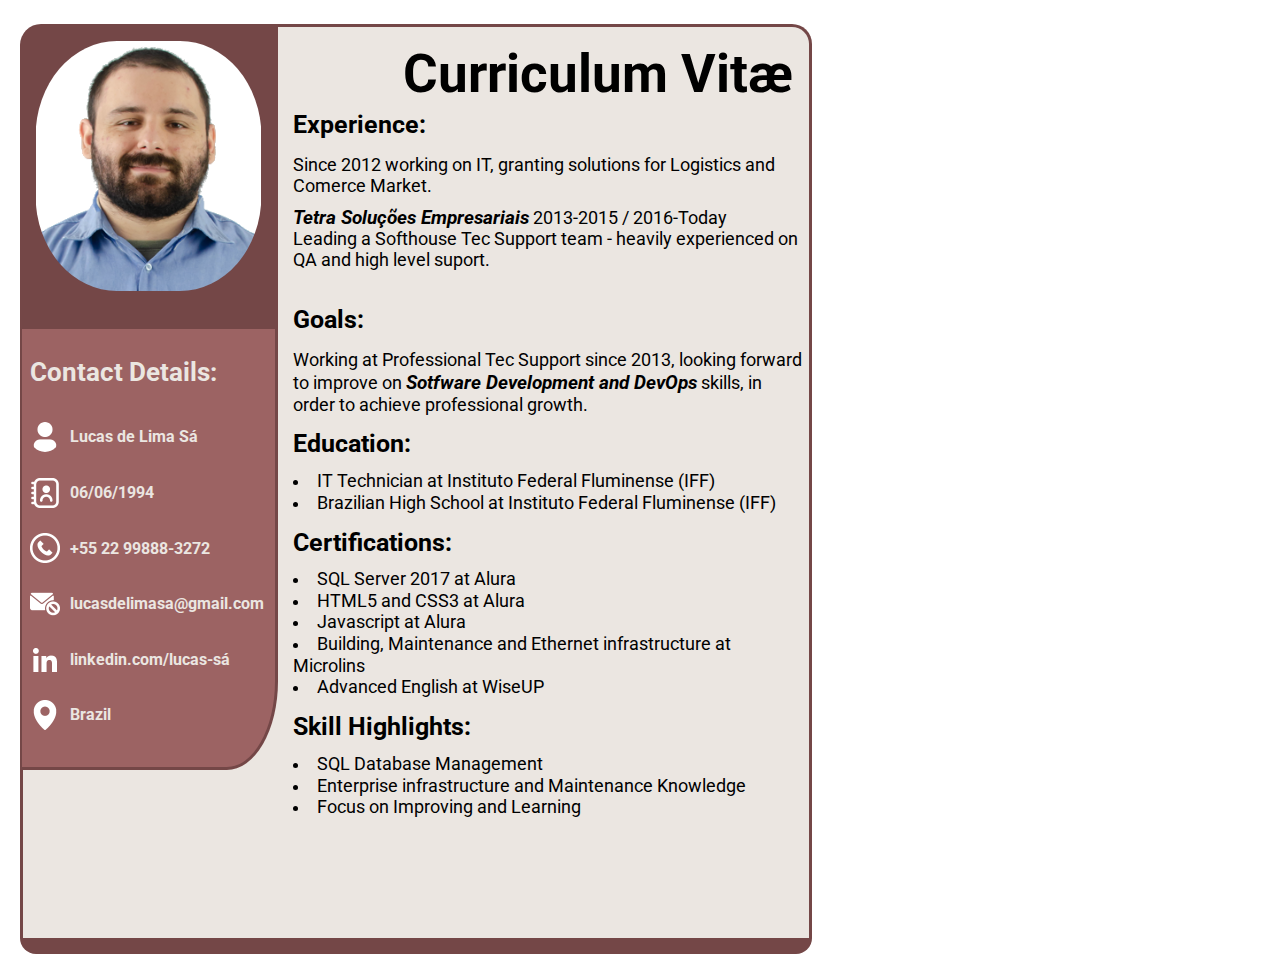
<file: CURRICULO English/index.html>
<!DOCTYPE html>
<html lang="pt-br" class>
    <head>
        <meta charset="UTF-8">
        <meta http-equiv="X-UA-Compatible" content="IE=edge">
        <meta name="viewport" content="width=device-width, initial-scale=1.0">
        <title>Curriculum Vitæ - Lucas de Lima Sá</title>
        <link rel="preconnect" href="https://fonts.googleapis.com">
        <link rel="preconnect" href="https://fonts.gstatic.com" crossorigin>
        <link href="https://fonts.googleapis.com/css2?family=Roboto:ital,wght@0,300;1,300&display=swap" rel="stylesheet">
        <link rel="stylesheet" type="text/css" href="CSS/reset.css" />
        <link rel="stylesheet" type="text/css" href="CSS/header.css" />
        <link rel="stylesheet" type="text/css" href="CSS/body.css" />
        <link rel="stylesheet" type="text/css" href="CSS/main.css" />
        <link rel="stylesheet" type="text/css" href="CSS/footer.css" />
           
    </head>
    <body>
        <main class="main">
            <section class="header__section">
                <div class="header__div">
                    <h1>Curriculum Vitæ</h1>
                </div>    
            </section>
            <section class="main__section">            
                <div class="main__div__box">
                    <img class="main__img__profile" link src="IMG/profile-picture.png">
                    <div class="main__div__info">
                        <ul>
                            <h3>Contact Details:</h3>
                            <li><img style="border-radius: 100%" src="IMG/icon-blank-porfile-white.png"><h4>Lucas de Lima Sá</h4></li>
                            <br><li><img src="IMG/icon-blank-birth-white.png"><h4>06/06/1994</h4></li>
                            <br><li><img src="IMG/icon-blank-telefone-white.png"><h4>+55 22 99888-3272</h4></li>
                            <br><li><img src="IMG/icon-blank-email-white.png"><h4>lucasdelimasa@gmail.com</h4></li>
                            <br><li><img src="IMG/icon-blank-LinkedIn-white.png">
                                    <a href="https://www.linkedin.com/in/lucas-sá-0b8927234/" target="_blank" rel="noopener noreferrer">
                                    <h4>linkedin.com/lucas-sá</h4></a>
                                </li >
                            <br><li><img src="IMG/icon-blank-pointer-white.png"><h4>Brazil</h4></li>
                        </ul>
                    </div>
                </div>
                <div class="main__div__textIntro">
                    <h2>Experience:</h2>
                    <p>
                        Since 2012 working on IT, granting solutions for Logistics and Comerce Market.
                    </p>
                    <P>
                        <em>Tetra Soluções Empresariais</em> 2013-2015 / 2016-Today
                        <br>
                        Leading a Softhouse Tec Support team - heavily experienced on QA and high level suport. 
                    </p>
                    
                </div>
                <div class="main__div__textDescription">
                    <h2>Goals: </h2>
                    Working at Professional Tec Support since 2013, looking forward to improve on
                    <em>Sotfware Development and DevOps</em> skills, in order to achieve professional growth.
                    <ul>
                        <h2>Education:</h2>
                        <li>IT Technician at Instituto Federal Fluminense (IFF)</li>
                        <li>Brazilian High School at Instituto Federal Fluminense (IFF)</li>
                    </ul>
                    <ul>
                        <h2>Certifications: </h2>
                        <li>SQL Server 2017 at Alura </li>
                        <li>HTML5 and CSS3 at Alura </li>
                        <li>Javascript at Alura</li>
                        <li>Building, Maintenance and Ethernet infrastructure at Microlins</li>
                        <li>Advanced English at WiseUP</li>
                    </ul>
                    <ul>
                        <h2>Skill Highlights:</h2>
                        <li>SQL Database Management</li>
                        <li>Enterprise infrastructure and Maintenance Knowledge</li>
                        <li>Focus on Improving and Learning </li>
                    </ul>
                    <div class="main__div__footer">
                    </div>
                </div>                  
            </section>
            <section class="footer__section">
                <div class="footer__div">
                    
                </div>
            </section>
            
        </main>
        
    </body>
</html>
</file>
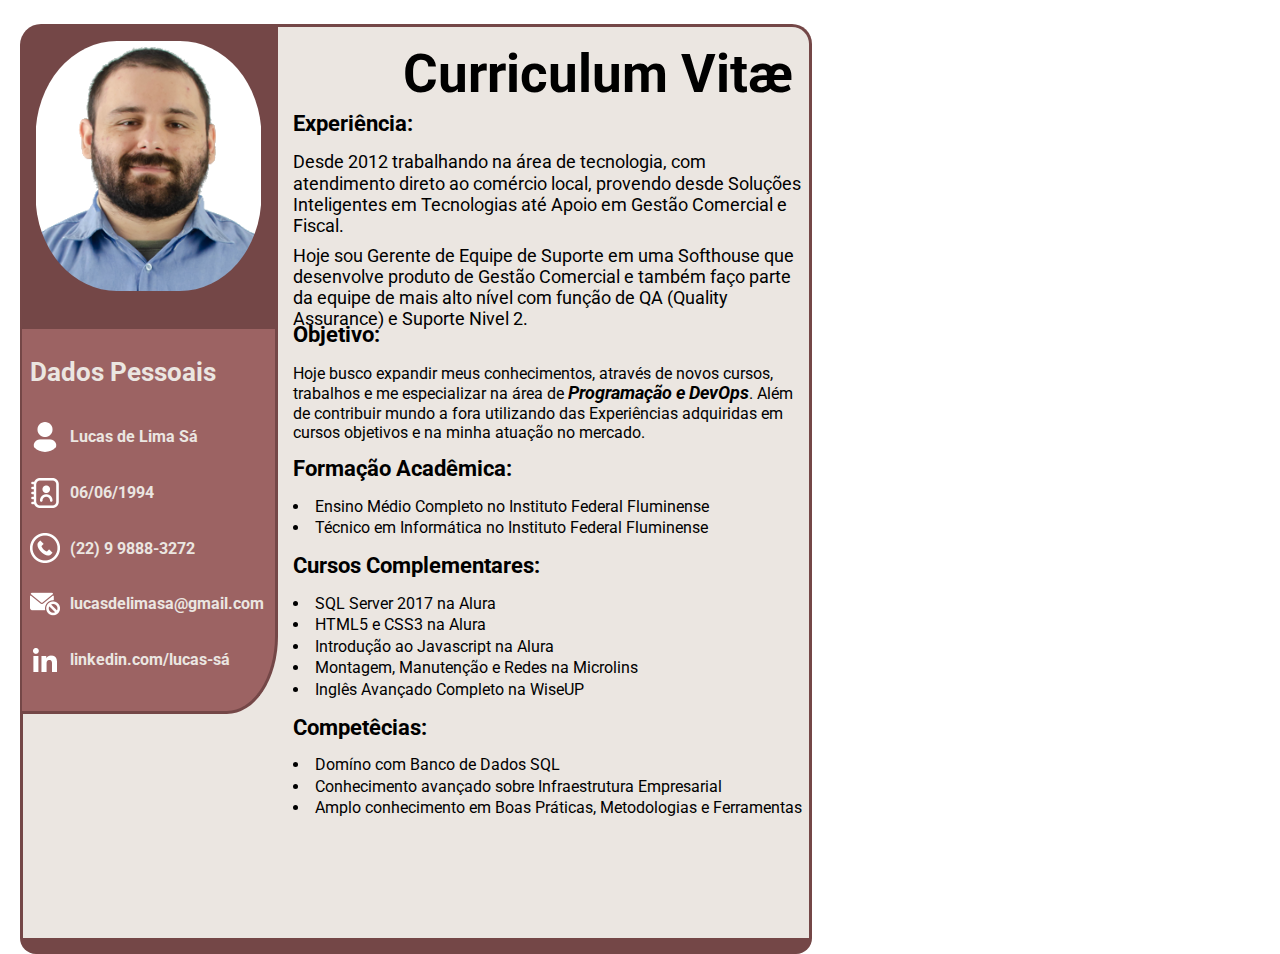
<file: CURRICULO/index.html>
<!DOCTYPE html>
<html lang="pt-br" class>
    <head>
        <meta charset="UTF-8">
        <meta http-equiv="X-UA-Compatible" content="IE=edge">
        <meta name="viewport" content="width=device-width, initial-scale=1.0">
        <title>Curriculum Vitæ - Lucas de Lima Sá</title>
        <link rel="preconnect" href="https://fonts.googleapis.com">
        <link rel="preconnect" href="https://fonts.gstatic.com" crossorigin>
        <link href="https://fonts.googleapis.com/css2?family=Roboto:ital,wght@0,300;1,300&display=swap" rel="stylesheet">
        <link rel="stylesheet" type="text/css" href="CSS/reset.css" />
        <link rel="stylesheet" type="text/css" href="CSS/header.css" />
        <link rel="stylesheet" type="text/css" href="CSS/body.css" />
        <link rel="stylesheet" type="text/css" href="CSS/main.css" />
        <link rel="stylesheet" type="text/css" href="CSS/footer.css" />
           
    </head>
    <body>
        <main class="main">
            <section class="header__section">
                <div class="header__div">
                    <h1>Curriculum Vitæ</h1>
                </div>    
            </section>
            <section class="main__section">            
                <div class="main__div__box">
                    <img class="main__img__profile" link src="IMG/profile-picture.png">
                    <div class="main__div__info">
                        <ul>
                            <h3>Dados Pessoais</h3>
                            <li><img style="border-radius: 100%" src="IMG/icon-blank-porfile-white.png"><h4>Lucas de Lima Sá</h4></li>
                            <br><li><img src="IMG/icon-blank-birth-white.png"><h4>06/06/1994</h4></li>
                            <br><li><img src="IMG/icon-blank-telefone-white.png"><h4>(22) 9 9888-3272</h4></li>
                            <br><li><img src="IMG/icon-blank-email-white.png"><h4>lucasdelimasa@gmail.com</h4></li>
                            <br><li><img src="IMG/icon-blank-LinkedIn-white.png">
                                    <a href="https://www.linkedin.com/in/lucas-sá-0b8927234/" target="_blank" rel="noopener noreferrer">
                                    <h4>linkedin.com/lucas-sá</h4></a>
                                </li >
                        </ul>
                    </div>
                </div>
                <div class="main__div__textIntro">
                    <h2>Experiência: </h2>
                    <p>
                        Desde 2012 trabalhando na área de tecnologia, com atendimento direto ao 
                        comércio local, provendo desde Soluções Inteligentes em Tecnologias 
                        até Apoio em Gestão Comercial e Fiscal.
                    </p>
                    <p>
                        Hoje sou Gerente de Equipe de Suporte em uma Softhouse que desenvolve 
                        produto de Gestão Comercial e também faço parte da equipe de mais alto 
                        nível com função de QA (Quality Assurance) e Suporte Nivel 2.
                    </p>
                </div>
                <div class="main__div__textDescription">
                    <h2>Objetivo: </h2>
                    Hoje busco expandir meus conhecimentos, através de novos cursos, trabalhos e 
                    me especializar na área de <em>Programação e DevOps</em>. Além de contribuir
                    mundo a fora utilizando das Experiências adquiridas em cursos 
                    objetivos e na minha atuação no mercado.
                    <ul>
                        <h2>Formação Acadêmica:</h2>
                        <li>Ensino Médio Completo no Instituto Federal Fluminense</li>
                        <li>Técnico em Informática no Instituto Federal Fluminense</li>
                    </ul>
                    <ul>
                        <h2>Cursos Complementares: </h2>
                        <li>SQL Server 2017 na Alura </li>
                        <li>HTML5 e CSS3 na Alura </li>
                        <li>Introdução ao Javascript na Alura</li>
                        <li>Montagem, Manutenção e Redes na Microlins</li>
                        <li>Inglês Avançado Completo na WiseUP</li>
                    </ul>
                    <ul>
                        <h2>Competêcias:</h2>
                        <li>Domíno com Banco de Dados SQL</li>
                        <li>Conhecimento avançado sobre Infraestrutura Empresarial</li>
                        <li>Amplo conhecimento em Boas Práticas, Metodologias e Ferramentas</li>
                    </ul>
                    <div class="main__div__footer">


                    </div>
                </div>                  
            </section>
            <section class="footer__section">
                <div class="footer__div">
                    
                </div>
            </section>
            
        </main>
        
    </body>
</html>
</file>
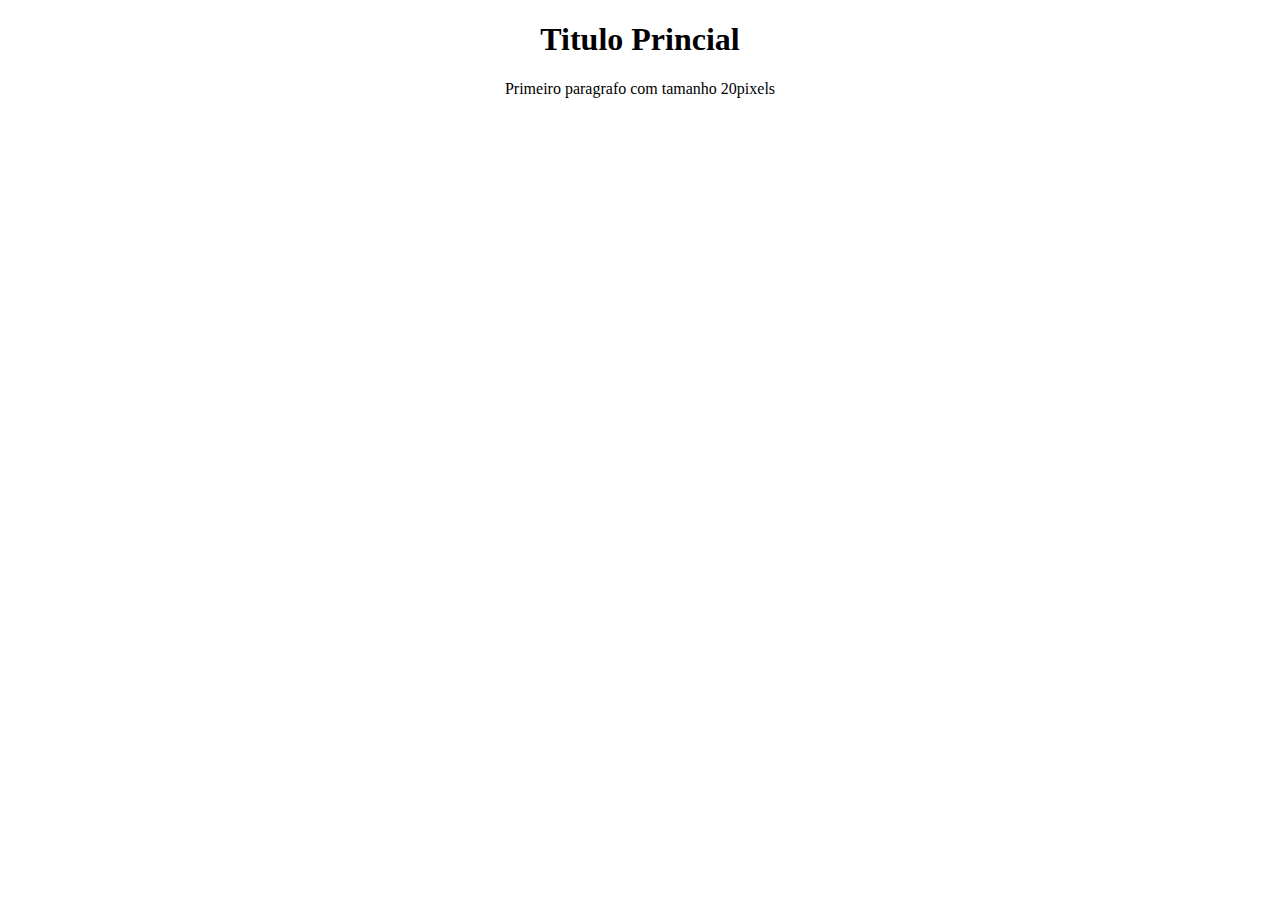
<file: Alura - JS - Logica Programação/Modelo.html>
<!DOCTYPE html>
<html lang="pt-br">

    <head>
        <meta charset="UTF-8">
        <title>Modelo Teste</title>
        
    </head>
    <body>
        <h1 style="text-align: center">Titulo Princial</h1>
        <p style="font-syze: 20px; text-align: center">Primeiro paragrafo com tamanho 20pixels</p>

    </body>

</html>
</file>
<file: CURRICULO English/CSS/header.css>
.header__section {
    margin: 1.5rem 1.235rem 0 1.235rem;
    background-color: var(--mainBackground);
    border-radius: 21px 20px 0 0;
    border-width: 0.2rem 0.2rem 0 0.2rem;
    border-style: solid;
    border-color: var(--divBoxBackground);
}

.header__div {
    padding: 1em 1em 0em 0.3em;
 }

h1 {
    text-align: right;
    font-size: 3.3em;
    font-family: 'Roboto', italic, sans-serif;
    color: var(--textColorTitle);
}
</file>
<file: CURRICULO English/CSS/body.css>
:root {
	--mainBackground: rgb(235 230 225);
    --divBoxBackground: rgb(116 71 71);
	--divInfoBackground: rgb(156, 99, 99);
	--textColorTitle: rgba(22 22 22 87%);
}

body {
	line-height: 1.2;
	width: 52rem;
	font-family: 'Roboto', sans-serif;

}
</file>
<file: CURRICULO English/CSS/main.css>
.main__section {
    height: 52rem;
    margin: 0 1.27rem;
    background-color: var(--mainBackground);
    border-width: 0 0.2rem;
    border-style: solid;
    border-color: var(--divBoxBackground);
    font-size: 1.1rem;
}

.main__img__profile {
    top: 5%;
    padding: 0px 0.85em;
    position: absolute;
    border-radius: 95px;
    height: 250px;
    width: 225px;
}

.main__div__box  {
    position: absolute;
    width: 16rem;
    height: 19rem;
    top: 1.6rem;
    left: 1.4rem;
    background-color: var(--divBoxBackground);
    border-radius: 1rem 0 0 0;
    font-size: 1rem;
}

.main__div__info {
    padding: 0.5rem;
    position: absolute;
    width: calc(100% - 1.2em);
    top: 300px;
    background-color: var(--divInfoBackground);
    border-style: solid;
    border-width: 0.2em 0.2rem 0.2rem 0;
    border-color: var(--divBoxBackground);
    border-radius: 0 0 20% 0;    
}

.main__div__info ul {
	color:  var(--mainBackground);
}

.main__div__info li {
	font-size: 1rem;
    display: inline-flex;
    align-items: center;
    padding: 0.8rem 0;
}

.main__div__info h3 {
	font-size: 1.6rem;
	margin: 1.6rem 0;
}

ul {
    margin-block: 1em 1em;
}

li h4 {
    padding-left: 0.6rem;
}

a:houver {
	cursor:pointer;
}

li a {
    color: var(--mainBackground);
}

.main__div__textIntro, .main__div__textDescription {
    position: relative;
    left: 270px;
    padding: 0.2rem 0 0 0;
    height: 12rem;
    width: 32rem;
}

.main__section h2 {
    font-size: 1.4em;
    font-weight: bold;
    color: var(--textColorTitle);
    margin-bottom: 1rem;
}

.main__div__textDescription li {
    list-style-type:disc;
    list-style-position: inside;
}
</file>
<file: CURRICULO English/CSS/footer.css>
.footer__section {
    margin: 0px 20px;
    background-color: var(--divBoxBackground);
    border-radius: 0 0 20px 20px;
    height: 1rem;
}

.footer__div {
    padding: 0em 1em 1em 0.3em;
}

.footer__section h2 {
    text-align: left;
    font-size: 1.5em;
    color: var(--mainBackground);
}
</file>
<file: CURRICULO/CSS/header.css>
.header__section {
    margin: 1.5rem 1.235rem 0 1.235rem;
    background-color: var(--mainBackground);
    border-radius: 21px 20px 0 0;
    border-width: 0.2rem 0.2rem 0 0.2rem;
    border-style: solid;
    border-color: var(--divBoxBackground);
}

.header__div {
    padding: 1em 1em 0em 0.3em;
 }

h1 {
    text-align: right;
    font-size: 3.3em;
    font-family: 'Roboto', italic, sans-serif;
    color: var(--textColorTitle);
}
</file>
<file: CURRICULO/CSS/body.css>
:root {
	--mainBackground: rgb(235 230 225);
    --divBoxBackground: rgb(116 71 71);
	--divInfoBackground: rgb(156, 99, 99);
	--textColorTitle: rgba(22 22 22 87%);
}

body {
	line-height: 1.2;
	width: 52rem;
	font-family: 'Roboto', sans-serif;

}
</file>
<file: CURRICULO/CSS/main.css>
.main__section {
    height: 52rem;
    margin: 0 1.27rem;
    background-color: var(--mainBackground);
    border-width: 0 0.2rem;
    border-style: solid;
    border-color: var(--divBoxBackground);
}

.main__img__profile {
    top: 5%;
    padding: 0px 0.85em;
    position: absolute;
    border-radius: 95px;
    height: 250px;
    width: 225px;
}

.main__div__box  {
    position: absolute;
    width: 16rem;
    height: 19rem;
    top: 1.6rem;
    left: 1.4rem;
    background-color: var(--divBoxBackground);
    border-radius: 1rem 0 0 0;
}

.main__div__info {
    padding: 0.5rem;
    position: absolute;
    width: calc(100% - 1.2em);
    top: 300px;
    background-color: var(--divInfoBackground);
    border-style: solid;
    border-width: 0.2em 0.2rem 0.2rem 0;
    border-color: var(--divBoxBackground);
    border-radius: 0 0 20% 0;    
}

.main__div__info ul {
	color:  var(--mainBackground);
}

.main__div__info li {
	font-size: 1rem;
    display: inline-flex;
    align-items: center;
    padding: 0.8rem 0;
}

.main__div__info h3 {
	font-size: 1.6rem;
	margin: 1.6rem 0;
}

ul {
    margin-block: 1em 1em;
}

li h4 {
    padding-left: 0.6rem;
}

a:houver {
	cursor:pointer;
}

li a {
    color: var(--mainBackground);
}

.main__div__textIntro, .main__div__textDescription {
    position: relative;
    left: 270px;
    padding: 0.2rem 0 0 0;
    height: 13rem;
    width: 32rem;
}

.main__section p {
    font-size: 1.1em;
}

.main__section h2 {
    font-size: 1.4em;
    font-weight: bold;
    color: var(--textColorTitle);
    margin-bottom: 1rem;
}

.main__div__textDescription li {
    list-style-type:disc;
    list-style-position: inside;
}
</file>
<file: CURRICULO/CSS/footer.css>
.footer__section {
    margin: 0px 20px;
    background-color: var(--divBoxBackground);
    border-radius: 0 0 20px 20px;
    height: 1rem;
}

.footer__div {
    padding: 0em 1em 1em 0.3em;
}

.footer__section h2 {
    text-align: left;
    font-size: 1.5em;
    color: var(--mainBackground);
}
</file>
